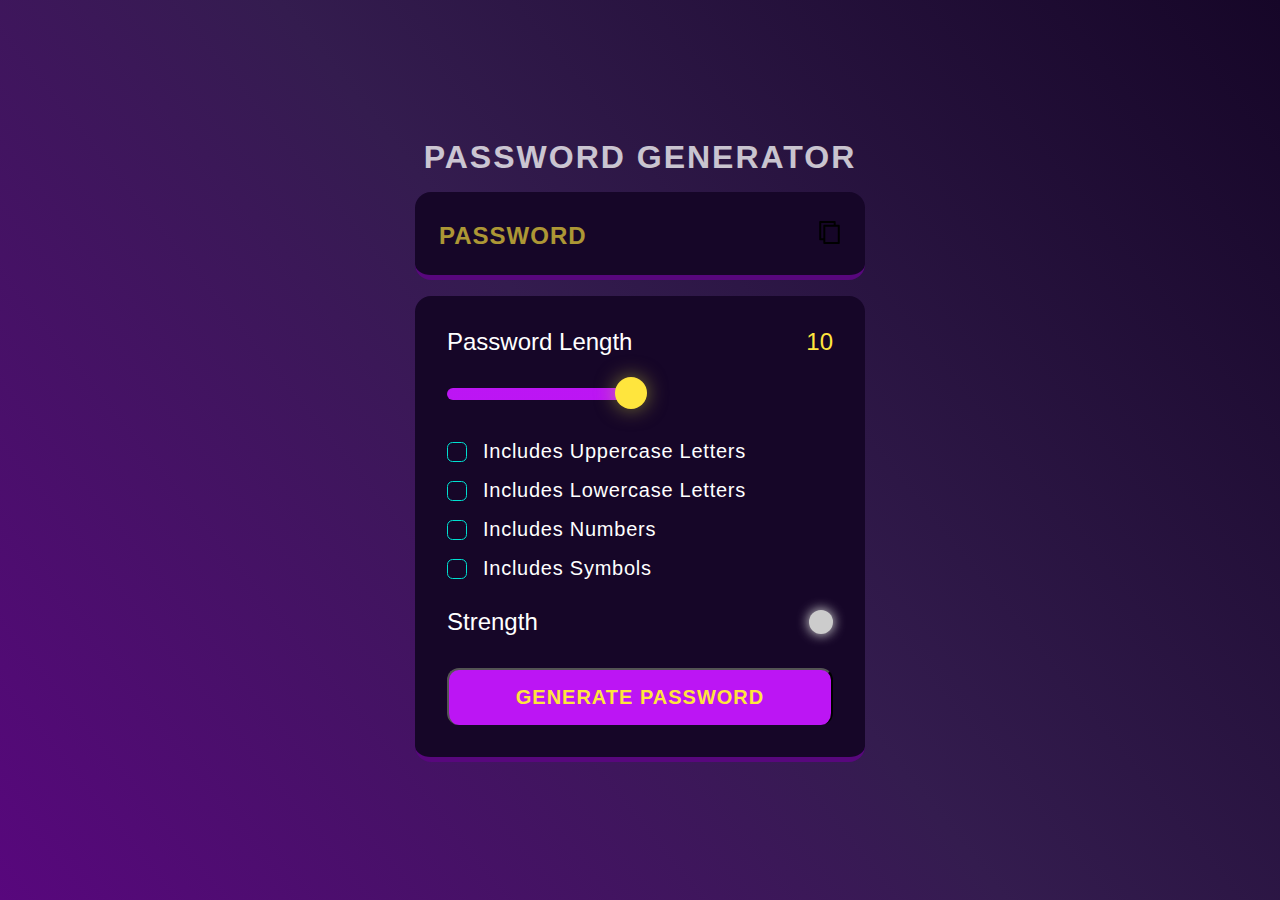
<file: index.html>
<!DOCTYPE html>
<html lang="en">
<head>
    <meta charset="UTF-8">
    <meta name="viewport" content="width=device-width, initial-scale=1.0">
    <title>Password Generator</title>
    <link rel="stylesheet" href="passwordGenerator.css">
</head>
<body>
    <div class="container">

        <h1>Password Generator</h1>
        <div class="contentContainer">
            <div class="displayContainer">

                <input type="text" readonly placeholder="Password" class="display" data-passwordDisplay>
                <button data-copy class="copyBtn">
                    <span data-copyMsg id="copyMsg"></span>
                    <img src="/copy-text-svgrepo-com.svg" alt="copy" width="23" height="23">
                </button>
            </div>
            
            <div class="inputContainer">
            <!-- password length section  -->
                <div class="lengthContainer">
                    <p>Password Length</p>
                    <p data-lengthNumber>0</p>
                </div>
                <!-- slider  -->
                <input type="range" min="1" max="20"  class="slider" step="1" data-lengthSlider>
                
                <!-- checkboxes -->
                <div class="check">
                    <input type="checkbox" id="uppercase">
                    <label for="uppercase">Includes Uppercase Letters</label>
                </div>

                <div class="check">
                    <input type="checkbox" id="lowercase">
                    <label for="lowercase">Includes Lowercase Letters</label>
                </div>
                <div class="check">
                    <input type="checkbox" id="numbers">
                    <label for="numbers">Includes Numbers</label>
                </div>
                <div class="check">  
                    <input type="checkbox" id="symbols">
                    <label for="symbols">Includes Symbols</label>
                </div>

                <!-- strength container  -->
                <div class="strengthContainer">
                    <p>Strength</p>
                    <div data-indicator></div>
                </div>

                <!-- generate password  -->
                <button class="generateButton">Generate Password</button>
            </div>



        </div>
    </div>
    <script src="passwordGenerator.js"></script>
    
</body>

</html>
</file>
<file: passwordGenerator.css>
*,
*::after,
*::before{
    margin: 0;
    padding: 0;
    box-sizing: border-box;
    font-family: 'League Spartan', sans-serif;
}
:root{

    --dk-violet : hsl(268,75%,9%);
    --lt-violet : hsl(268, 47%,21%);
    --lt-violet2 : hsl(281, 89%, 26%);
    --vb-violet : hsl(285,91%, 52%);
    --vb-violet2 : hsl(290,70%,36%);

    --vb-yellow : hsl(52,100%,62%);

    --pl-white: hsl(0,0%, 100%);

    --vb-cyan : hsl(176,100%,44%);
    --vb-cyan2 : hsl(177,92%,70%);

    --dk-text : hsl(198,20%,13%);
}

body{
    width: 100vw;
    height: 100vh;
    background:linear-gradient(231deg, rgba(22,6,40,1) 0%, rgba(52,28,79,1)50%, rgba(88, 7, 125, 1) 100%);
    display: flex;
    justify-content: center;
    align-items: center;
    flex-direction: column;
}
.container{
    width: 90%;
    max-width: 450px;
}

h1{
    color: var(--pl-white);
    text-transform: uppercase;
    letter-spacing: 2px;
    text-align: center;
    line-height: 1.2;
    opacity: 0.75;
}

.displayContainer{
    position: relative;
    background-color: var(--dk-violet);
    border-radius: 1rem;
    border-bottom:0.35rem solid var(--lt-violet2);
    margin: 1rem 0;
    padding-top: 0.35rem;
    
    .display{
        width: 100%;
        background-color: transparent;
        border: none;
        color: var(--vb-yellow);
        padding: 1.5rem;
        font-weight: 600;
        font-size: 1.5rem;
        line-height: 30px;
        letter-spacing: 1px;
        padding-right: 3.25rem;
        
    }
    button{
        position: absolute;
        top: 50%;
        right: 1.5rem;
        transform: translateY(-50%);
    }
}
.copyBtn{
    background-color: transparent;
    border: none;
    outline: none;
    img{
        
    }
}
#copyMsg{
    position: absolute;
    background-color: var(--lt-violet2);
    color: var(--vb-yellow);
    font-size: 1.25rem;
    top: -40px;
    left: -25px;
    padding: 5px 10px;
    border-radius: 1rem;
    opacity: 0;
    transform: scale(0);
    transform-origin: bottom;
    transition: all 250ms ease-in-out;
}
#copyMsg.active{
    opacity: 1;
    transform: scale(1);
}

.display::placeholder{
    transform: translateY(-50%);
    position: absolute;
    top: 50%;
    left: 1.5rem;
    font-size: 1.5rem;
    line-height: 30px;
    color: var(--vb-yellow);
    border: none;
    opacity: 0.65;
    text-transform: uppercase;
}


.inputContainer{
    background: var(--dk-violet);
    width: 100%;
    border-bottom:0.35rem solid var(--lt-violet2);
    border-radius: 1rem;
    padding: 2rem;
}

.lengthContainer{
 
    display: flex;
    justify-content: space-between;
    align-items: center;

}

.lengthContainer>p:nth-child(1){
    color: var(--pl-white);
    font-size: 1.5rem;
}

.lengthContainer>p:nth-child(2){
    color: var(--vb-yellow);
    font-size: 1.5rem;
}

.slider{
    appearance: none;
    width: 100%;
    height: 0.75rem;
    cursor: pointer;
    background-color: var(--lt-violet);
    border-radius: 1rem;
    margin-top: 2rem;
    margin-bottom: 1.5rem;
    background: linear-gradient(var(--vb-violet,var(--vb-violet)));
    background-repeat: no-repeat;
    border: none;
    outline: none;
    
}
.slider::-webkit-slider-thumb{
    position: relative;
    appearance: none;
    height: 2rem;
    width: 2rem;
    border-radius: 50%;
    background-color: var(--vb-yellow);
    cursor: pointer;
    margin-top: -3px;
    box-shadow: 0px 0px 20px 0px rgba(225,229,61,0.50);
    transition: all 100ms ease-in;
}
.slider:focus{
    outline: 3px solid var(--vb-yellow);
}
.slider::-webkit-slider-thumb:hover{
    
    outline: 2px solid var(--vb-yellow);
    background-color: var(--dk-violet);
    box-shadow: 0px 0px 25px 5px rgba(255,229,61,0.80);
}

.check{
    display: flex;
    align-items: center;
    margin: 1rem 0;
    gap: 0 1rem;
}
.check input{
    appearance: none;
    width: 20px;
    height: 20px;
    border: 1px solid var(--vb-cyan);
    cursor: pointer;
    position: relative;
    border-radius: 0.35rem;
}
.check input:checked{
    background-color: var(--vb-cyan);
}

.check input:checked::before{
    content:"✔";
    position: absolute;
    color: var(--dk-text);
    font-size: 1.05rem;
    font-weight: 600;
    left: 50%;
    top: -3.5px;
    transform: translateX(-50%);
}

.check label{
    color: var(--pl-white);
    font-size: 1.25rem;
    letter-spacing: 0.75px;
}

.strengthContainer{
    /* width: 100%; */
    display: flex;
    justify-content: space-between;
    align-items: center;
    margin-top: 1.75rem;
    margin-bottom: 2rem;
    div{
        width: 1.5rem;
        height: 1.5rem;
        border-radius: 50%;
    }
    p{
        color: var(--pl-white);
        font-size: 1.5rem;
    }
}
.generateButton{
    width: 100%;
    padding: 1rem 0;
    background-color: var(--vb-violet);
    text-align: center;
    border-radius: 0.75rem;
    border-bottom: 0.35 solid var(--vb-yellow);
    text-transform: uppercase;
    letter-spacing: 1px;
    color: var(--vb-yellow);
    font-weight: 600;
    font-size: 1.25rem;
}
</file>
